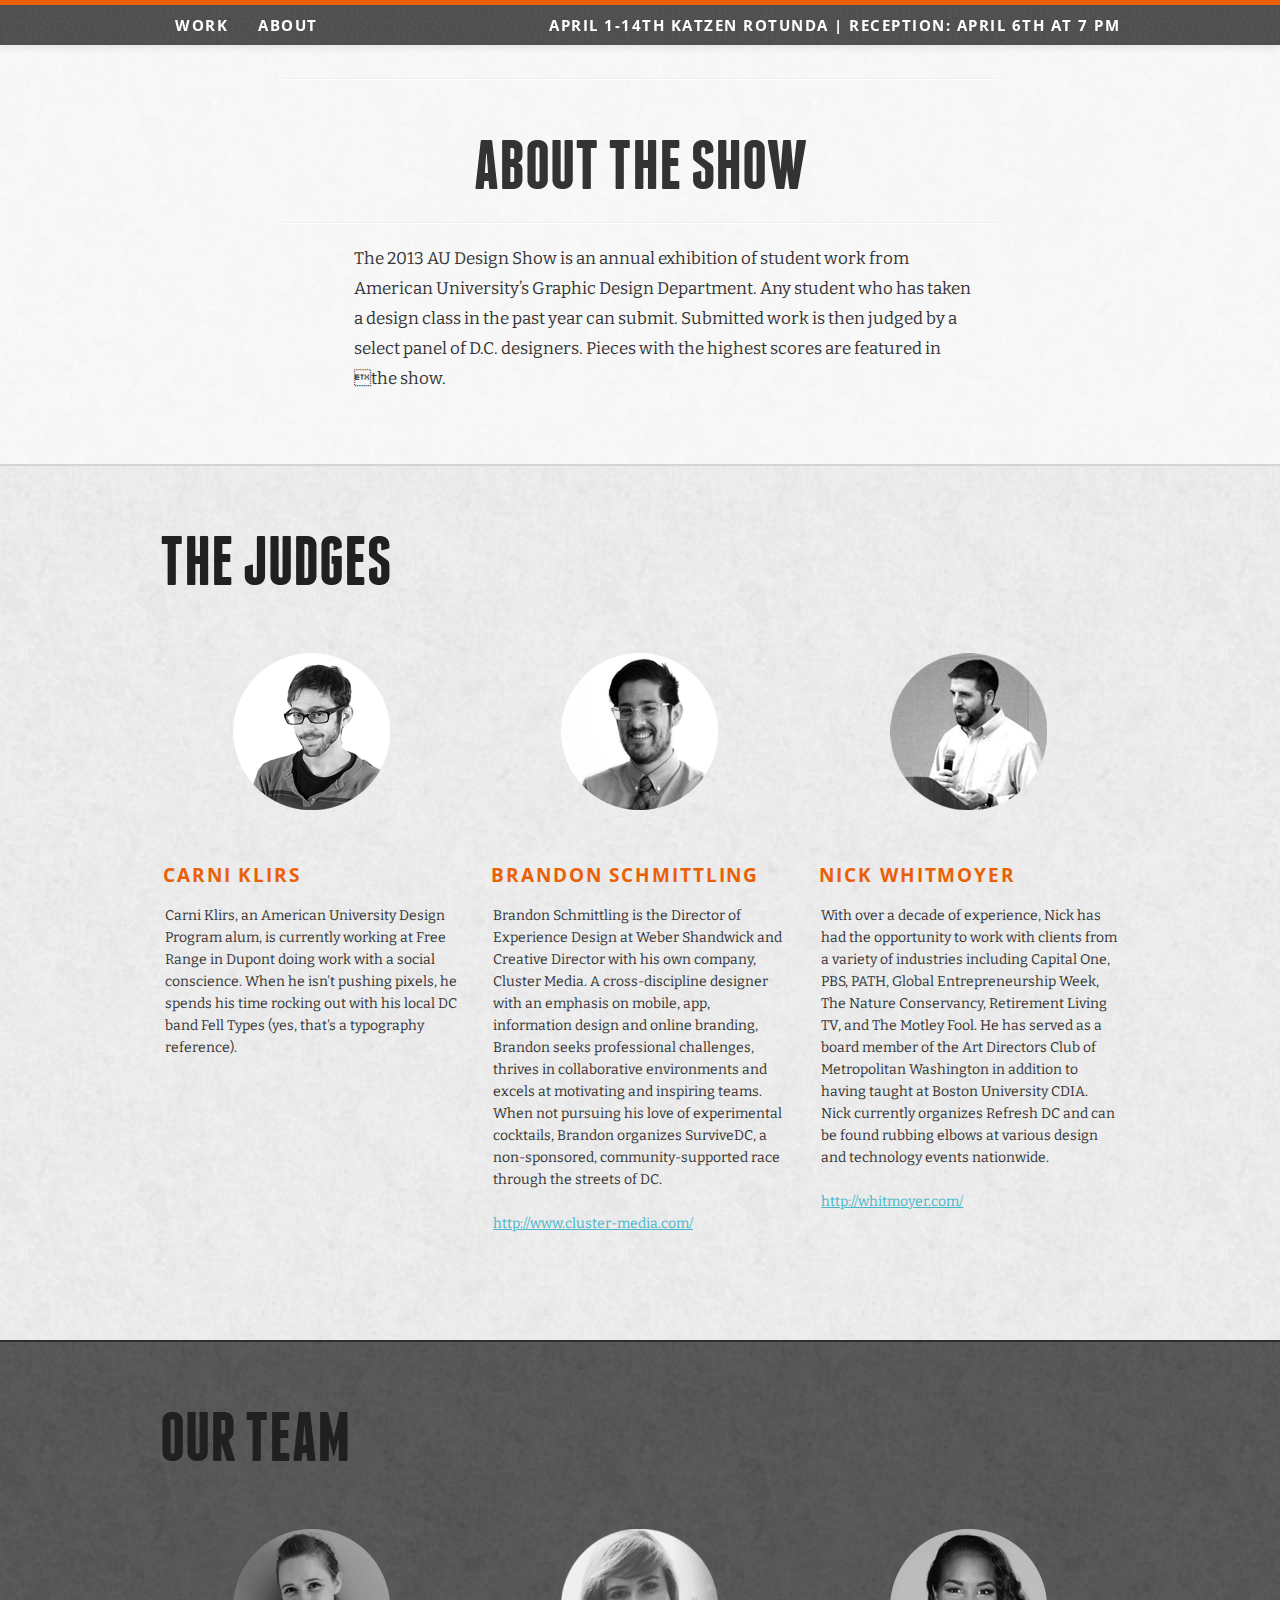
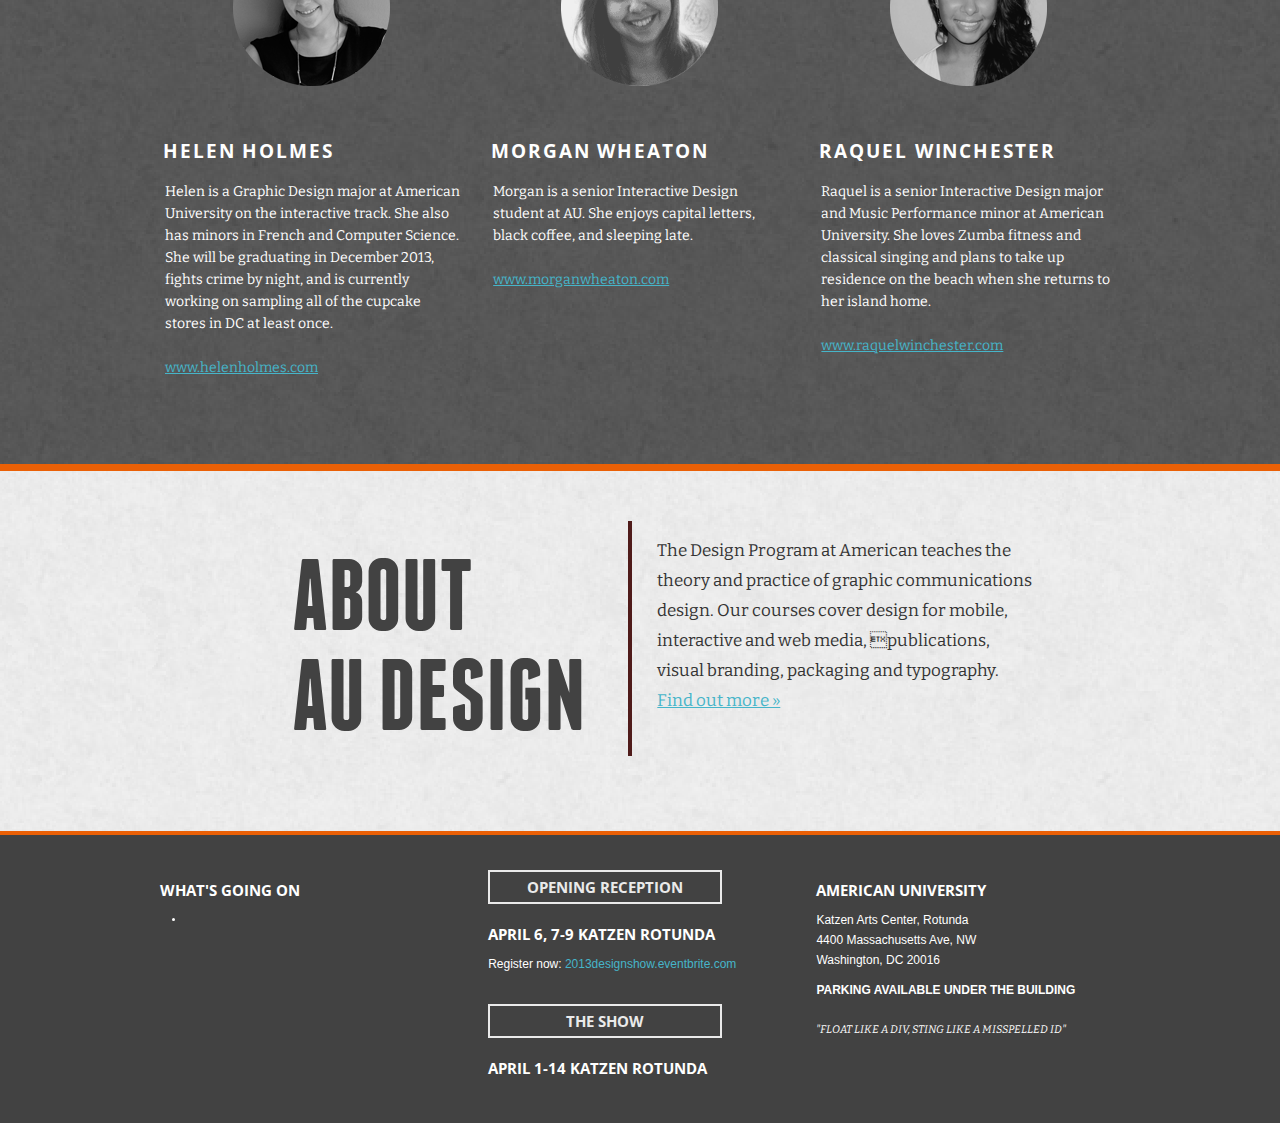
<file: about.html>
<!DOCTYPE html>
<html class="no-js">
<head>
<meta charset="utf-8">
<meta http-equiv="X-UA-Compatible" content="IE=edge,chrome=1">
<title>AU's Design Showdown 2013</title>
<meta name="description" content="American University's Design Showdown, an annual event that showcases our students' best work via juried exhibition.">
<meta name="viewport" content="width=device-width">
<link rel="stylesheet" href="css/bootstrap.css">
<link rel="stylesheet" href="css/interior.css">
<link href="css/footer.css" rel="stylesheet" type="text/css">
<link rel="stylesheet" href="css/bootstrap-responsive.css">
<link rel="stylesheet" href="css/flexslider.css">
<!--WEB FONTS-->
<link href='http://fonts.googleapis.com/css?family=Open+Sans+Condensed:300,700' rel='stylesheet' type='text/css'>
<link href='http://fonts.googleapis.com/css?family=Bitter:400,400italic,700' rel='stylesheet' type='text/css'>
<script src="js/vendor/modernizr-2.6.1-respond-1.1.0.min.js"></script>
</head>
<body>
<!--[if lt IE 7]>
            <p class="chromeframe">You are using an outdated browser. <a href="http://browsehappy.com/">Upgrade your browser today</a> or <a href="http://www.google.com/chromeframe/?redirect=true">install Google Chrome Frame</a> to better experience this site.</p>
        <![endif]-->
<!-- This code is taken from http://twitter.github.com/bootstrap/examples/hero.html -->
<!-- Top navigation -->
<div class="navbar navbar-inverse navbar-fixed-top">
  <div class="navbar-inner">
    <div class="container">
      <!-- <a class="brand" href="#">Logo</a> -->
      <section id="options" class="clearfix"></section>
      <div class="option-combo">
        <ul class="nav">
          <li>
            <h4><a href="#">Work</a></h4>
          </li>
          <li>
            <h4><a href="#">About</a></h4>
          </li>
        </ul>
      </div>
      <h4>APRIL 1-14TH  KATZEN ROTUNDA     |   RECEPTION: APRIL 6TH AT 7 PM</h4>
    </div>
  </div>
</div>

<!--ABOUT AU DESIGN SHOW-->
<section class="topsection whitenoise">
<div class="container">
  <div class="row-fluid">
    <div class="span12 theshow">
                <hr />

                <h1 class="aboutH" span style="text-align:center; margin-top:50px;">About the show</h1>

                <hr class="right" />   </div>   
     <div class="span8 offset2">
        <p>The 2013 AU Design Show is an annual exhibition of student work from American University’s Graphic Design Department. Any student who has taken a design class in the past year can submit. Submitted work is then judged by a select panel of D.C. designers. Pieces with the highest scores are featured in the show. <br><br><br>
      </p>
    </div>
  </div>
</div>
</section>

<section span style="height:2px; background-color:#d5d4d4;"></section>

<!--THE JUDGES-->
<section class="judge lightnoise">
<div class="container">
  <div class="row-fluid">
    <div class="span12">
      <h1 class="darkgray aboutH">THE JUDGES</h1>
    </div>
    </div>
    <div class="row-fluid">
    <div class="span4">
    <img class="headshot" src="images/judge_klirs.png" width="157" height="157" alt="CARNI KLIRS">
    <h2 class="orange">CARNI KLIRS</h2>
        <p class="smaller">Carni Klirs, an American University Design Program alum, is currently working at Free Range in Dupont doing work with a social conscience. When he isn't pushing pixels, he spends his time rocking out with his local DC band Fell Types (yes, that's a typography reference).<br></p>
    </div>
    <div class="span4">
    <img class="headshot" src="images/judge_schmittling.png" width="157" height="157" alt="BRANDON SCHMITTLING">
      <h2 class="orange">BRANDON SCHMITTLING</h2>
        <p class="smaller">Brandon Schmittling is the Director of Experience Design at Weber Shandwick and Creative Director with his own company, Cluster Media. A cross-discipline designer with an emphasis on mobile, app, information design and online branding, Brandon seeks professional challenges, thrives in collaborative environments and excels at motivating and inspiring teams. When not pursuing his love of experimental cocktails, Brandon organizes SurviveDC, a non-sponsored, community-supported race through the streets of DC.<br><br>
<a href="http://www.cluster-media.com/" target="_blank">http://www.cluster-media.com/</a></p>
    </div>
    
    <div class="span4">
    <img class="headshot" src="images/judge_whitmoyer.png" width="157" height="157" alt="NICK WHITMOYER">
      <h2 class="orange">NICK WHITMOYER</h2>
        <p class="smaller">With over a decade of experience, Nick has had the opportunity to work with clients from a variety of industries including Capital One, PBS, PATH, Global Entrepreneurship Week, The Nature Conservancy, Retirement Living TV, and The Motley Fool. He has served as a board member of the Art Directors Club of Metropolitan Washington in addition to having taught at Boston University CDIA. Nick currently organizes Refresh DC and can be found rubbing elbows at various design and technology events nationwide.<br>
        <br>
        <a href="http://whitmoyer.com/" target="_blank">http://whitmoyer.com/</a> </p>
    </div>
  </div>
</div>
</section>

<section span style="height:2px; background-color:#2f2f2f;"></section>

<!--OUR TEAM-->
<section class="abt darknoise">
<div class="container">
  <div class="row-fluid">
    <div class="span12">
      <h1 class="darkgray aboutH">OUR TEAM<br></h1>
    </div>
    </div>
    <div class="row-fluid">
    <div class="span4">
    <img class="headshot" src="images/team_helen.png" width="157" height="157" alt="HELEN HOLMES">
      <h2 class="white">HELEN HOLMES</h2>
        <p class="smaller white">Helen is a Graphic Design major at American University on the interactive track. She also has minors in French and Computer Science. She will be graduating in December 2013, fights crime by night, and is currently working on sampling all of the cupcake stores in DC at least once.<br>
        <br>
        <a href="http//www.helenholmes.com/" target="_blank">www.helenholmes.com</a> </p>
    </div>
    <div class="span4">
    <img class="headshot" src="images/team_morgan.png" width="157" height="157" alt="MORGAN WHEATON">
      <h2 class="white">MORGAN WHEATON</h2>
        <p class="smaller white">Morgan is a senior Interactive Design student at AU. She enjoys capital letters, black coffee, and sleeping late.<br>
        <br>
        <a href="http//www.morganwheaton.com/" target="_blank">www.morganwheaton.com</a> </p>
    </div>
    
    <div class="span4">
    <img class="headshot" src="images/team_raquel.png" width="157" height="157" alt="RAQUEL WINCHESTER">
      <h2 class="white">RAQUEL WINCHESTER</h2>
        <p class="smaller white">Raquel is a senior Interactive Design major and Music Performance minor at American University. She loves Zumba fitness and classical singing and plans to take up residence on the beach when she returns to her island home.<br>
        <br>
        <a href="http//www.raquelwinchester.com/" target="_blank">www.raquelwinchester.com</a> </p>
    </div>
  </div>
</div>
</section>

<section span style="height:7px; background-color:#ea6006;"></section>

<!--ABOUT AU DESIGN-->
<section class="abt lightnoise">
<div class="container">
  <div class="row-fluid">
    <div class="span5 offset1 verticalrule">
      <h1 class="gray aboutH audes" span style="font-size:102px; line-height:100px; margin-left:50px;">ABOUT<br>AU DESIGN</h1>
      </div>
    <div class="span5">
      <p class="audes">The Design Program at American teaches the theory and practice of graphic communications design. Our courses cover design for mobile, interactive and web media, publications, visual branding, packaging and typography. <a href="http://www.american.edu/cas/graphic-design/" target="_blank">Find out more »</a></p>
    </div>
  </div>
</div>
</section>


<!--footer-->
<section span style="height:4px; background-color:#ea6006;"></section><!--orange strip-->


<footer>

  <div class="container">
    <div class="row-fluid">
      <div class="span4">
<h4>WHAT'S GOING ON</h4>
  <ul id="twitter_update_list">
    <li></li>
  </ul>
      </div>
      <div class="span4">
        <form>
          <input value="OPENING RECEPTION" id="fakebtn" type="fake">
        </form>
        <h4>April 6, 7-9 Katzen Rotunda</h4>
        <p>Register now: <a href="http://2013designshow.eventbrite.com/" target="_blank">2013designshow.eventbrite.com</a></p>
        <br>
        <form>
          <input value="THE SHOW" id="fakebtn" type="fake">
        </form>
        <h4>April 1-14 Katzen Rotunda</h4>
        </p>
      </div>
      <div class="span4">
      <address>
        <h4>AMERICAN UNIVERSITY</h4>
        <p class="foot address"> Katzen Arts Center, Rotunda<br>
          4400 Massachusetts Ave, NW<br>
          Washington, DC 20016</p>
          <p class="foot address"><span style="font-weight:bold">PARKING AVAILABLE UNDER THE BUILDING</span>
          </p></address>
          <span style="font-family:'Bitter', serif; font-size: 11px; line-height:20px; font-style:italic;">"FLOAT LIKE A DIV, STING LIKE A MISSPELLED ID" </p>
      </div>
    </div>
  </div>
  <!--end footer-->
</footer>
<!-- /body -->
<script src="js/jquery-1.7.2.min.js"></script>
<script src="js/jquery.flexslider-min.js"></script>
<script type="text/javascript" charset="utf-8">
            $(window).load(function() {
            $('.flexslider').flexslider();
            });
    </script>


<script type="text/javascript" src="http://twitter.com/javascripts/blogger.js"></script>
<script type="text/javascript" src="http://api.twitter.com/1/statuses/user_timeline.json?screen_name=AUdesignclub&include_rts=true&count=3&callback=twitterCallback2"></script>
</section>
<!-- #content -->
<!--</body>
-->
</html>
</file>
<file: css/interior.css>
/* ==========================================================================
   Custom styles
   ========================================================================== */

body {
  background-image: url('../img/bg.png');
  font-family: Arial, sans-serif;
  font-size: 10px;
}

.navbar {
  margin-bottom:0;
  color: #777777;
}

.navbar h4 {
  float: right;
  color: white;
  letter-spacing: 0.1em;
}

.navbar a {
  text-decoration: none;
  color:white;
  font-weight: 700;
  letter-spacing: 0.1em;
}

ul.nav li a {
  padding: 10px 15px 10px;
}

.navbar-inner {
  min-height:0px;
}

.navbar-inverse .navbar-inner {
  background-image: url('../img/header_bg.png');
  background-repeat: repeat;
  border-top-width: 5px;
  border-top-color: #ea6006;
  border-bottom-color: black;
  border-bottom-width: 0;
}

.navbar .brand {
  float: left;
  padding: 35px 20px 10px;
  margin-left: -20px;

}

.navbar .btn-navbar {
  margin: 20px 2px 2px 2px;
  float:left;
}

.btn-group li {
  float:left;
}

/* ==========================================================================
   Custom typography styles
   ========================================================================== */

@font-face {
    font-family: 'franchiseregular';
    src: url('franchise-bold-hinted-webfont.eot');
    src: url('franchise-bold-hinted-webfont.eot?#iefix') format('embedded-opentype'),
         url('franchise-bold-hinted-webfont.woff') format('woff'),
         url('franchise-bold-hinted-webfont.ttf') format('truetype'),
         url('franchise-bold-hinted-webfont.svg#franchiseregular') format('svg');
    font-weight: normal;
    font-style: normal;

}

h1, h2, h3, h4, h5{
	font-weight:normal;
}

h1 {
  font-family: 'franchiseregular';
  text-transform: uppercase;
  font-size: 82px;
}

.aboutH{
	font-size:70px;
	line-height:72px;
}


h2 {
  font-family: 'Open Sans Condensed', sans-serif;
  text-transform: uppercase;
  font-size: 19px;
  font-weight: 700;
  margin-top: 0;
  padding-left: 3px;
  letter-spacing: 0.1em; 
}

h3 {
  font-family: 'Bitter', serif;
  text-transform: uppercase;
  font-size: 12px;
  margin-bottom: 0;
  padding-top: 5px;
  padding-left: 5px;
}

h4 {
  font-family: 'Open Sans Condensed', sans-serif;
  text-transform: uppercase;
  font-size: 15px;
  font-weight: 700;
}

h5 {
  font-family: 'garagegothic-regularregular';
  font-size: 24px;
  text-transform: uppercase;
}

h6 {
  font-family: 'Open Sans', sans-serif;
  font-size: 18px;
  font-weight: 700;
  text-transform: uppercase;
}

p {
  font-family: 'Bitter', serif;
  font-size: 17px;
  padding-left: 5px;
  line-height: 30px;
}

.smaller{
	font-size:14px;
	line-height:22px;
}

.blue {
  color: #46b5c9;
}

.orange {
  color: #ea6006;
}

.gray {
  color: #424242;
}

.white{
	color:#ffffff;
}

.darkgray{
	color: #202020;
}

a {
  color:#46B5C9;
  text-decoration:underline;
}

a:hover,
a:focus,
a:visited {
	color:#ea6006;
}


/* ==========================================================================
   GENERAL BACKGROUND AND VERTICAL LINE RULE STYLES
   ========================================================================== */


.verticalrule{
	width:4px;
	color:#4f1b1a;
	-moz-box-shadow: 4px 0px 0px #4f1b1a;
	-webkit-box-shadow: 4px 0px 0px #4f1b1a;
	box-shadow: 4px 0px 0px #4f1b1a;
} 

.lightnoise{
	background-image:url(../images/bg_light.png);
}

.darknoise{
	background-image:url(../images/bg_dark.png);
}

.whitenoise{
	background-image:url(../images/bg_white.png);
}



/* ==========================================================================
   Homepage header styles
   ========================================================================== */

.callout {
  z-index: 500;
  margin-top: -80%;
}

.callout img {
  margin:auto;
  padding: 0 10px 10px 8px;
}

.span4 {
margin: auto;
}

.span8 {
margin: auto;
}

.box {
  border: 2px solid;
  color: #424242;
}

.callout h2 {
  font-family: 'Open Sans', sans-serif;
  font-size: 24px;
  color: #424242;
  float:left;
  padding-left: 70px;
  padding-right: 5px;
}

.callout h1 {
  float:left;
  padding-top: 10px;
}

.span10 p {
  margin:auto;
}

.span10 .row-fluid {
  clear: both;
}



/* ==========================================================================
   Project styles
   ========================================================================== */

.projthumb{
	margin-right:15px;
}


.audes{
	padding-top:15px;
}

/* ==========================================================================
   About styles
   ========================================================================== */

.abt{
	padding-top:50px;
	padding-bottom:75px;
}

.judge{
	padding-top:50px;
	padding-bottom:95px;
}

.headshot{
	margin-left:auto;
	margin-right:auto;
	display:block;
	margin-bottom:45px;
	margin-top:45px;
}

.topsection{
	padding-top:58px;
}

.theshow{
	padding-left:124px;
	padding-right:124px;
}

.teamhead{
	font-size:64px;
	line-height:65px;
}
</file>
<file: css/footer.css>
@charset "UTF-8";
/* CSS Document */

/* ==========================================================================
   Footer styles
   ========================================================================== */


footer {
  background-color:#424242;
  color:white;
  padding:35px 5px 35px 5px;
}

footer p {
	font-family:Arial, Helvetica, sans-serif;
  	font-size:12px;
	line-height:20px;
	padding-left:0px;
}

footer a {
	text-decoration:none;
	color:#46B5C9;

}

footer a:hover,
footer a:focus,
footer a:visted {
	color:#46B5C9;
}


input {
	font-size: 100%;
	color: #5a5854;
	background-color: #f2f2f2;
	border: 2px solid #bdbdbd;
	padding: 5px 10px 5px 10px;
	/*background-repeat: no-repeat;
	background-position: 8px 9px;*/ 
	display: block;
}
	
input#fakebtn {
	font-family: 'Open Sans Condensed', sans-serif;
  	text-transform: uppercase;
  	font-size: 15px;
  	font-weight: 700;
	color: #eaeaea;
	border: 2px solid #eaeaea;
	background-color: #424242;
	width:210px;
	text-align:center;
	margin-bottom: 10px;

}

input[type="fake"]{
	cursor:auto;
}
</file>
